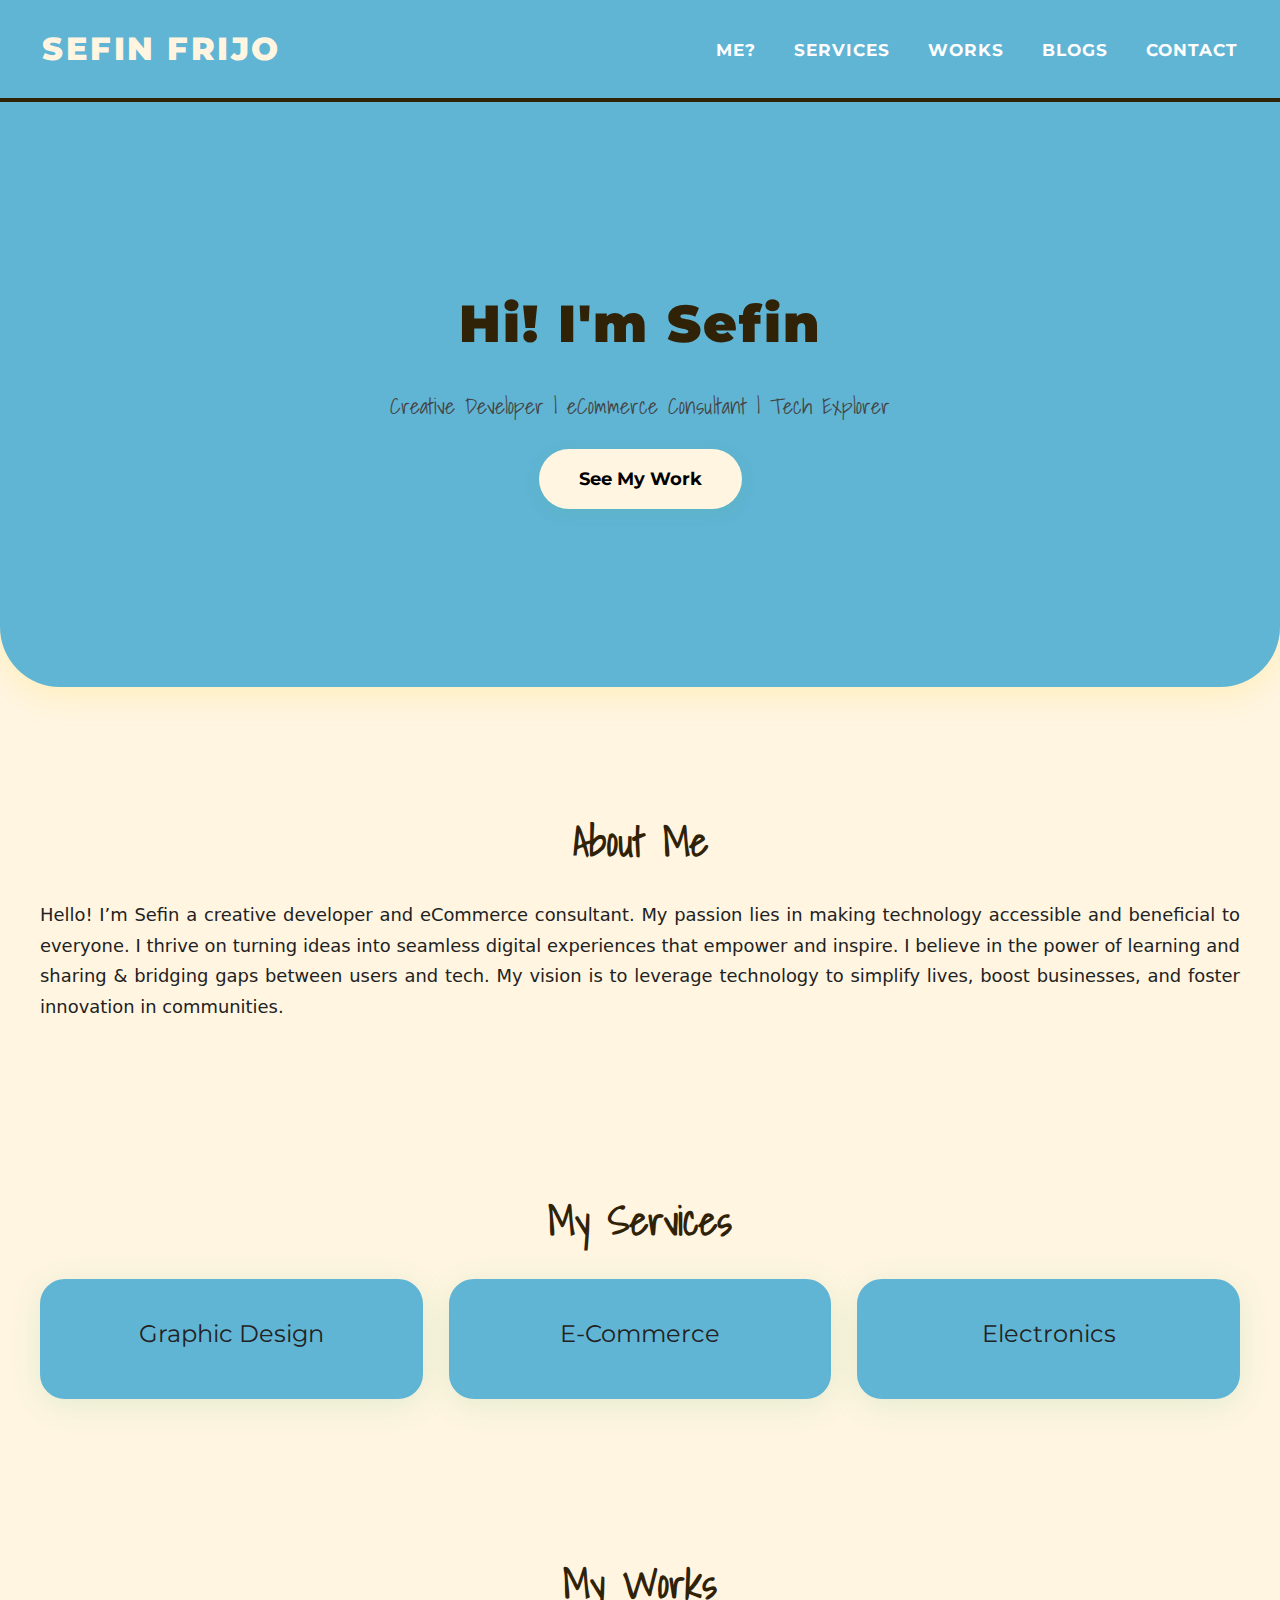
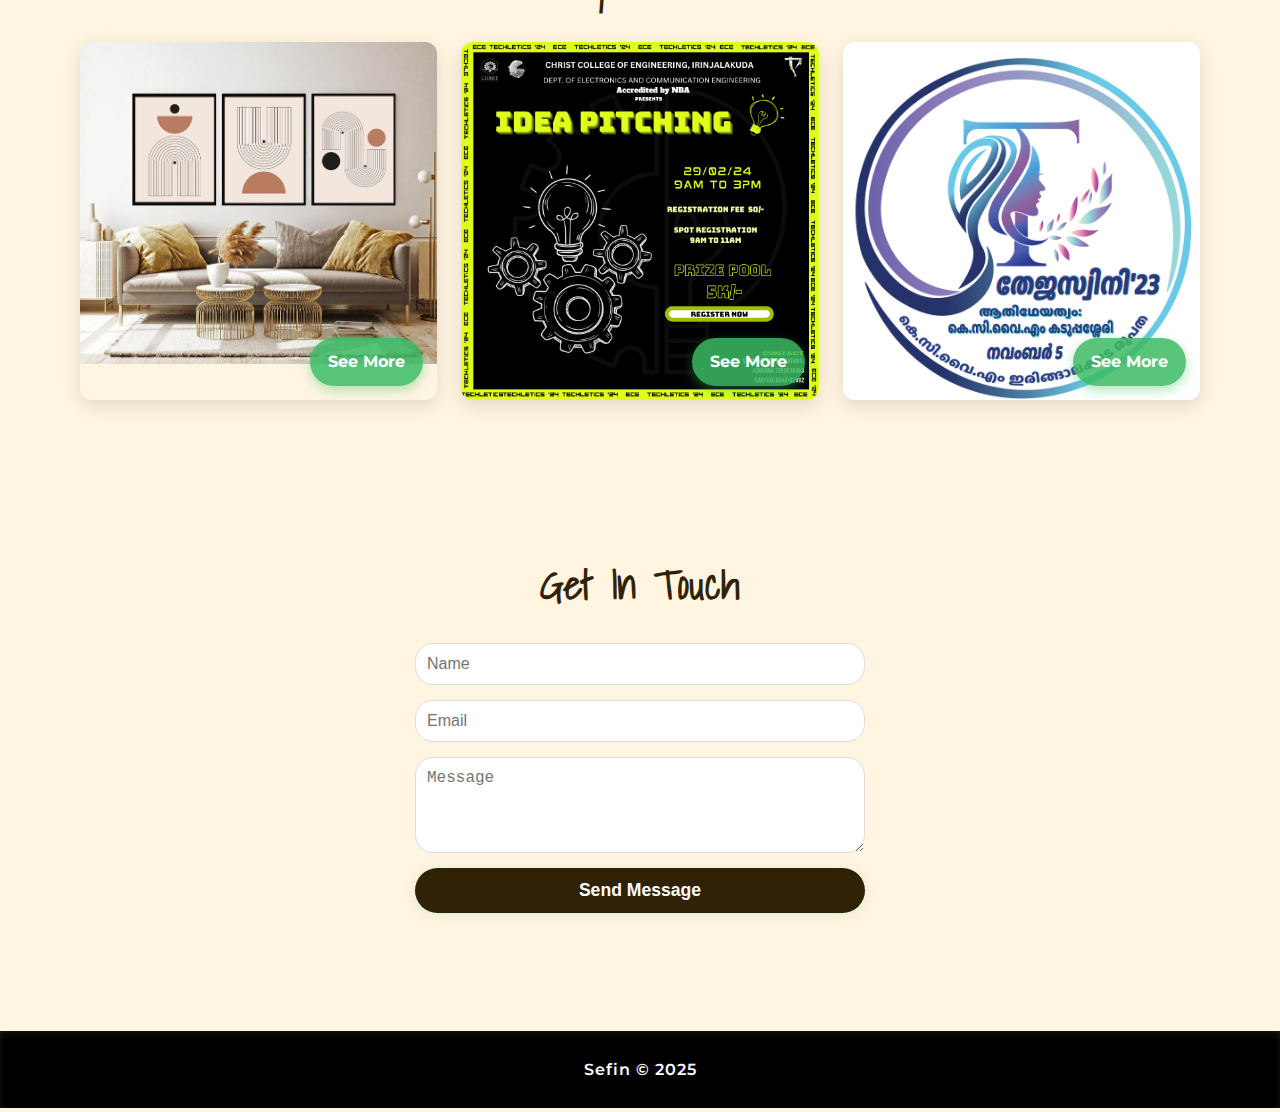
<file: index.html>
<!DOCTYPE html>
<html lang="en">
<head>
  <meta charset="UTF-8">
  <title>Sefin Frijo | Portfolio</title>
  <meta name="viewport" content="width=device-width, initial-scale=1">
  <!-- Google Fonts -->
  <link href="https://fonts.googleapis.com/css?family=Montserrat:700,900&display=swap" rel="stylesheet">
  <link href="https://fonts.googleapis.com/css?family=Shadows+Into+Light&display=swap" rel="stylesheet">
  <link rel="stylesheet" href="css/styles.css">
</head>
<body>
  <!-- NAVBAR -->
  <nav>
    <div class="logo">SEFIN FRIJO</div>
    <div class="menu-icon" onclick="toggleMenu()">
      <span></span><span></span><span></span>
    </div>
    <div class="nav-links" id="navLinks">
      <a href="about.html">Me?</a>
      <a href="coming.html">Services</a>
      <a href="works.html">Works</a>
      <a href="coming.html">Blogs</a>
      <a href="contact.html">Contact</a>
    </div>
  </nav>

  <!-- HERO SECTION -->
  <section class="hero-section">
    <div class="hero-content">
      <h1>Hi! I'm Sefin </h1>
      <p>Creative Developer | eCommerce Consultant | Tech Explorer</p>
      <a href="works.html" class="btn">See My Work</a>
    </div>
  </section>

  <!-- ABOUT SECTION -->
  <section id="about" class="section">
    <div class="container">
      <h2>About Me</h2>
      <p>Hello! I’m Sefin a creative developer and eCommerce consultant. 
        My passion lies in making technology accessible and beneficial to everyone. 
        I thrive on turning ideas into seamless digital experiences that empower and inspire. 
        I believe in the power of learning and sharing & bridging gaps between users and tech. 
        My vision is to leverage technology to simplify lives, boost businesses, and foster innovation in communities.</p>
    </div>
  </section>

   <!-- SERVICES SECTION -->
  <section id="service" class="section">
    <div class="container">
      <h2>My Services</h2>
      <div class="grid-3">
        <div class="work-card">Graphic Design</div>
        <div class="work-card">E-Commerce </div>
        <div class="work-card">Electronics </div>
      </div>
    </div>
  </section>

  <!-- WORKS SECTION -->
 <section id="works" class="section">
  <h2>My Works</h2>
  <div class="works-gallery">
    <div class="work-item">
      <img src="images/works/frames/1.jpg" alt="Work 1" />
      <a href="works.html" class="see-more-btn">See More</a>
    </div>
    <div class="work-item">
      <img src="images/works/posters/1.png" alt="Work 2" />
      <a href="works.html" class="see-more-btn">See More</a>
    </div>
    <div class="work-item">
      <img src="images/works/LOGO/PHOTO-2023-09-20-18-01-17.jpg" alt="Work 3" />
      <a href="works.html" class="see-more-btn">See More</a>
    </div>
  </div>
</section>

  <!-- CONTACT SECTION -->
  <section id="contact" class="section bg-light">
    <div class="container">
      <h2>Get In Touch</h2>
      <form id="contactForm" autocomplete="off">
        <input type="text" placeholder="Name" required>
        <input type="email" placeholder="Email" required>
        <textarea rows="4" placeholder="Message" required></textarea>
        <button type="submit">Send Message</button>
      </form>
    </div>
  </section>

  <!-- FOOTER -->
  <footer class="site-footer">
  <div class="footer-content">

    <p>Sefin &copy; 2025</p>
  </div>
</footer>

  <!-- MENU SCRIPT -->
  <script>
    function toggleMenu() {
      document.getElementById('navLinks').classList.toggle('active');
    }
  </script>
</body>
</html>
</file>
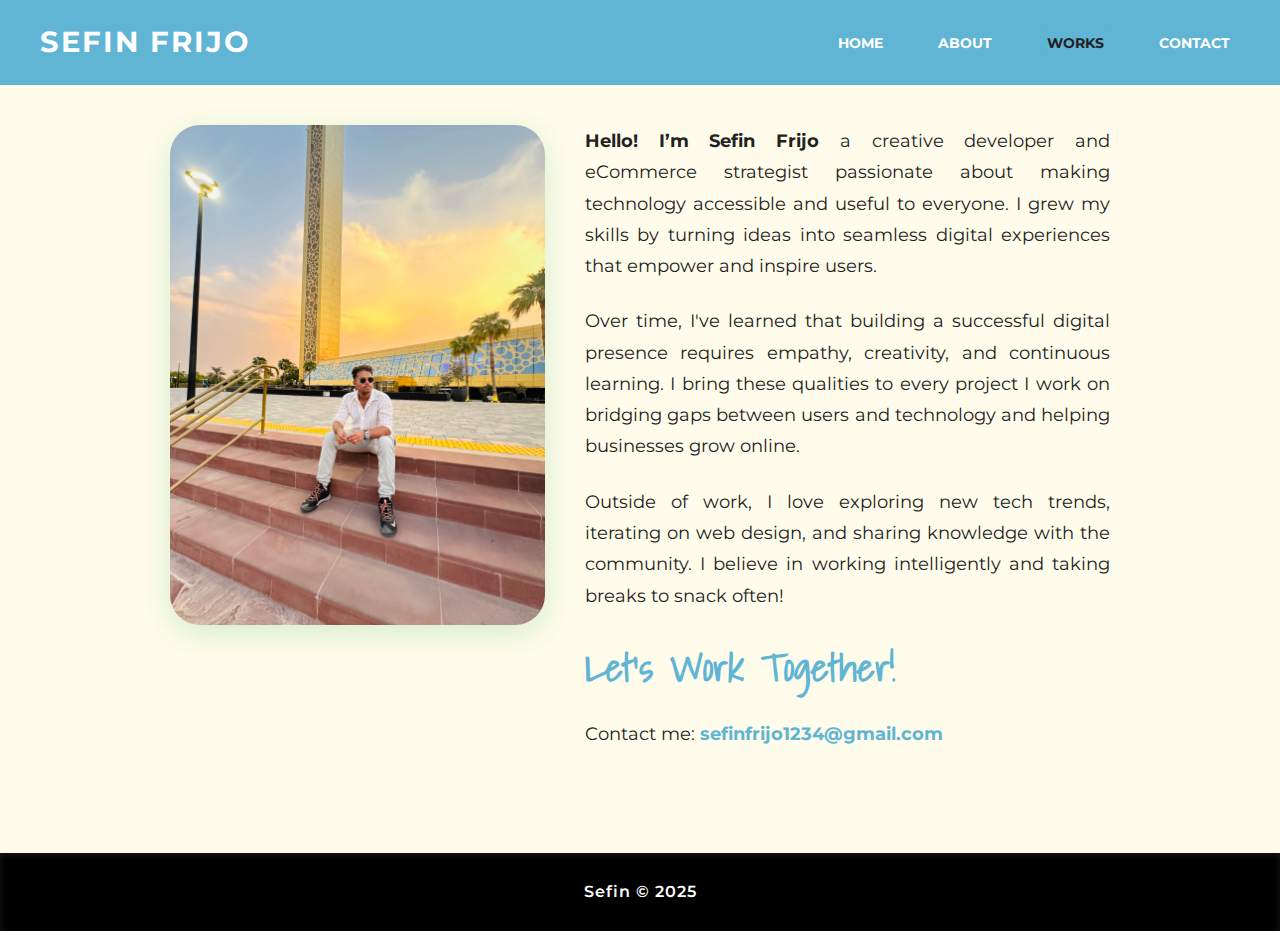
<file: about.html>
<!DOCTYPE html>
<html lang="en">
<head>
  <meta charset="UTF-8" />
  <title>About | Sefin Frijo</title>
  <meta name="viewport" content="width=device-width, initial-scale=1" />
  <!-- Google Fonts -->
  <link href="https://fonts.googleapis.com/css?family=Montserrat:700,900&display=swap" rel="stylesheet" />
  <link href="https://fonts.googleapis.com/css?family=Shadows+Into+Light&display=swap" rel="stylesheet" />
  <link href="https://fonts.googleapis.com/css?family=Montserrat:400,700,900&display=swap" rel="stylesheet">
  <link rel="stylesheet" href="css/aboutstyle.css" />
</head>
<body>

  <header>
    <nav class="navbar">
  <div class="logo">SEFIN FRIJO</div>
  <div class="menu-icon" id="menuToggle">
    <span></span>
    <span></span>
    <span></span>
  </div>
  <div class="nav-links" id="navLinks">
    <a href="index.html">Home</a>
    <a href="about.html">About</a>
    <a href="works.html" class="active">Works</a>
    <a href="contact.html">Contact</a>
  </div>
</nav>

  </header>

  <main class="about-main container">
    <section class="about-image">
      <img src="images/sefinfrijo.JPG" alt="Sefin Frijo Profile">
    </section>

    <section class="about-text">
      <p><strong>Hello! I’m Sefin Frijo</strong> a creative developer and eCommerce strategist passionate about making technology accessible and useful to everyone. I grew my skills by turning ideas into seamless digital experiences that empower and inspire users.</p>

      <p>Over time, I've learned that building a successful digital presence requires empathy, creativity, and continuous learning. I bring these qualities to every project I work on bridging gaps between users and technology and helping businesses grow online.</p>

      <p>Outside of work, I love exploring new tech trends, iterating on web design, and sharing knowledge with the community. I believe in working intelligently and taking breaks to snack often!</p>


      <h2>Let's Work Together!</h2>
      <p>Contact me: <a href="mailto:sefinfrijo1234@gmail.com">sefinfrijo1234@gmail.com</a></p>
    </section>
  </main>

  <footer class="site-footer">
  <div class="footer-content">

    <p>Sefin &copy; 2025</p>
  </div>
</footer>
<script>
  const menuToggle = document.getElementById('menuToggle');
  const navLinks = document.getElementById('navLinks');

  menuToggle.addEventListener('click', () => {
    navLinks.classList.toggle('active');
  });
</script>

</body>
</html>
</file>
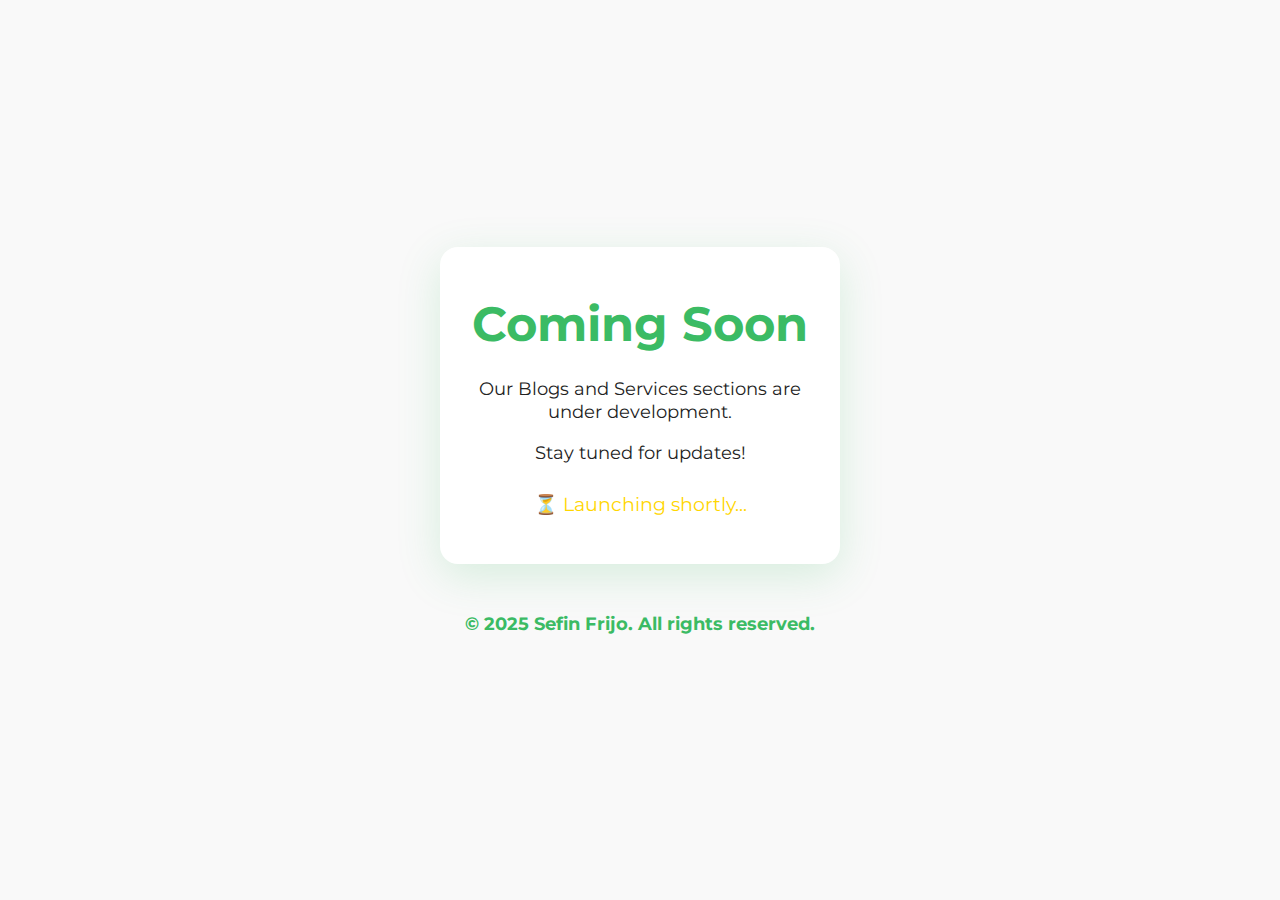
<file: coming.html>
<!DOCTYPE html>
<html lang="en">
<head>
  <meta charset="UTF-8" />
  <meta name="viewport" content="width=device-width, initial-scale=1" />
  <title>Coming Soon | Sefin Frijo</title>
  <link href="https://fonts.googleapis.com/css?family=Montserrat:400,700&display=swap" rel="stylesheet" />
  <link rel="stylesheet" href="css/coming.css">
  <style>
    /* Include the CSS from the next section here */
  </style>
</head>
<body>

  <main class="coming-soon-container">
    <h1>Coming Soon</h1>
    <p>Our Blogs and Services sections are under development.</p>
    <p>Stay tuned for updates!</p>
    <div class="countdown-placeholder">
      <!-- Add a countdown here if desired -->
      <span>⏳ Launching shortly...</span>
    </div>
  </main>

  <footer>
    <p>&copy; 2025 Sefin Frijo. All rights reserved.</p>
  </footer>

</body>
</html>
</file>
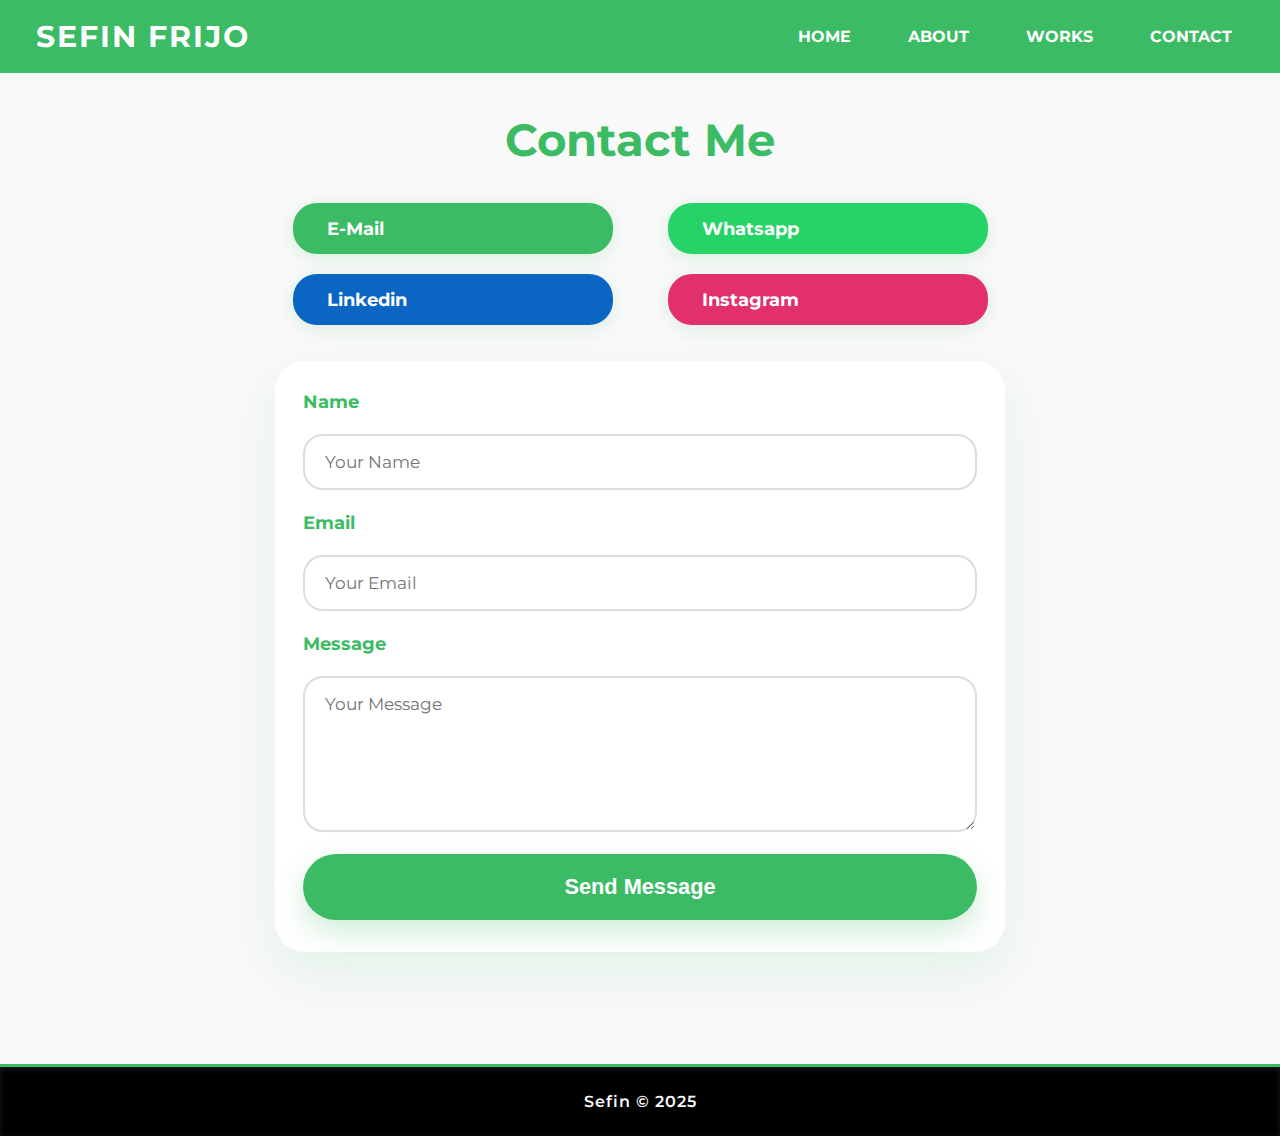
<file: contact.html>
<!DOCTYPE html>
<html lang="en">
<head>
  <meta charset="UTF-8" />
  <meta name="viewport" content="width=device-width, initial-scale=1" />
  <title>Contact | Sefin Frijo</title>

  <!-- Google Fonts -->
  <link href="https://fonts.googleapis.com/css?family=Montserrat:400,700&display=swap" rel="stylesheet" />
  <!-- FontAwesome -->
  <link rel="stylesheet" href="css/contact.css" />
  <style>
    /* CSS included below */
  </style>
</head>
<body>

  <!-- NAVBAR -->
 

  <nav>
  <div class="logo">SEFIN FRIJO</div>
  <div class="menu-icon" id="menuToggle">
    <span></span>
    <span></span>
    <span></span>
  </div>
  <div class="nav-links" id="navLinks">
    <a href="index.html">Home</a>
    <a href="about.html">About</a>
    <a href="works.html">Works</a>
    <a href="contact.html">Contact</a>
  </div>
</nav>


  <!-- MAIN CONTACT -->
  <main class="contact-main">
    <h1>Contact Me</h1>

    <section class="quick-contact">
      <a href="mailto:sefinfrijo1234.com" aria-label="Email" class="contact-card email">
        <i class="fas fa-envelope"></i> E-Mail
      </a>
      <a href="https://wa.me/+919497457880" target="_blank" rel="noopener" aria-label="WhatsApp" class="contact-card whatsapp">
        <i class="fab fa-whatsapp"></i> Whatsapp
      </a>
      <a href="https://linkedin.com/in/sefinfrijo" target="_blank" rel="noopener" aria-label="LinkedIn" class="contact-card linkedin">
        <i class="fab fa-linkedin"></i> Linkedin
      </a>
      <a href="https://instagram.com/_sefinfrijo_" target="_blank" rel="noopener" aria-label="Instagram" class="contact-card instagram">
        <i class="fab fa-instagram"></i> Instagram
      </a>
    </section>

    <form class="contact-form" action="mailto:sefinfrijo1234.com" method="post" enctype="text/plain" novalidate>
      <label for="name">Name</label>
      <input id="name" name="Name" type="text" placeholder="Your Name" required />

      <label for="email">Email</label>
      <input id="email" name="Email" type="email" placeholder="Your Email" required />

      <label for="message">Message</label>
      <textarea id="message" name="Message" rows="6" placeholder="Your Message" required></textarea>

      <button type="submit">Send Message</button>
    </form>
  </main>

  <!-- FOOTER -->
  <footer class="site-footer">
  <div class="footer-content">

    <p>Sefin &copy; 2025</p>
  </div>
</footer>
<script>
  const menuToggle = document.getElementById('menuToggle');
  const navLinks = document.getElementById('navLinks');
  
  menuToggle.addEventListener('click', () => {
    navLinks.classList.toggle('active');
  });
</script>

</body>
</html>
</file>
<file: css/styles.css>
:root {
  --primary: #60B4D4;       /* Yellow accent */
  --secondary: #302207;     /* Green accent */
  --bg-light: #FFF5E1;      /* Light off-white */
  --bg-white: #FFFFFF;
  --text-main: #222;
  --font-main: 'Montserrat', Arial, sans-serif;
  --font-hand: 'Shadows Into Light', cursive;
}

/* RESET & LAYOUT */
* { margin: 0; padding: 0; box-sizing: border-box; }
body {
  background: var(--bg-light);
  color: var(--text-main);
  font-family: var(--font-main);
  line-height: 1.7;
}
html { scroll-behavior: smooth; }

/* NAVBAR */
nav {
  display: flex;
  justify-content: space-between;
  align-items: center;
  background: var(--primary);
  color: var(--text-main);
  padding: 22px 42px;
  border-bottom: 4px solid var(--secondary);
  position: sticky;
  top: 0;
  z-index: 100;
  font-family: var(--font-main);
}
.logo {
  font-weight: 850;
  font-size: 2rem;
  letter-spacing: 2.5px;
  color: #FFF5E1;
}
.nav-links {
  display: flex;
  gap: 38px;
}
.nav-links a {
  color: white;
  font-weight: 700;
  font-size: 1.07rem;
  text-decoration: none;
  letter-spacing: 1px;
  text-transform: uppercase;
  transition: color 0.2s;
}
.nav-links a:hover {
  color: var(--bg-light);
}
.menu-icon {
  display: none;
  flex-direction: column;
  cursor: pointer;
}
.menu-icon span {
  height: 3px;
  width: 28px;
  background: white;
  margin: 4px 0;
  border-radius: 2px;
}

/* RESPONSIVE NAV */
@media (max-width: 800px) {
  .nav-links {
    display: none;
    flex-direction: column;
    position: absolute;
    top: 73px;
    right: 36px;
    color: white;
    background-color: #111;
    gap: 18px;
    padding: 23px;
    border-radius: 20px;
    box-shadow: 0 6px 24px rgba(59, 187, 100, 0.08);
  }
  .nav-links.active { display: flex; }
  .menu-icon { display: flex; }
}

/* HERO SECTION */
.hero-section {
  height: 65vh;
  min-height: 350px;
  background: var(--primary);
  display: flex;
  align-items: center;
  justify-content: center;
  flex-direction: column;
  border-bottom-left-radius: 60px;
  border-bottom-right-radius: 60px;
  box-shadow: 0 8px 32px rgba(255, 214, 0, 0.17);
  margin-bottom: 40px;
}
.hero-content {
  text-align: center;
  z-index: 2;
}
.hero-content h1 {
  font-size: 3.25rem;
  font-weight: 900;
  letter-spacing: 2px;
  color: var(--secondary);
  font-family: var(--font-main);
  margin-bottom: 18px;
}
.hero-content p {
  color: #444;
  font-size: 1.4rem;
  margin-bottom: 24px;
  font-weight: normal;
  font-family: var(--font-hand);
}
.btn {
  background: #FFF5E1;
  color: black;
  font-size: 1.13rem;
  padding: 15px 40px;
  border-radius: 50px;
  border: none;
  font-weight: 700;
  box-shadow: 0 4px 16px rgba(59, 187, 100, 0.13);
  transition: background 0.2s;
  cursor: pointer;
  text-decoration: none;
  display: inline-block;
}
.btn:hover {
  background: #bddbe8;
  color: ivory;
}
.works-gallery {
  display: grid;
  grid-template-columns: repeat(auto-fit, minmax(280px, 1fr));
  gap: 24px;
  max-width: 1120px;
  margin: 0 auto;
}

.work-item {
  position: relative;
  border-radius: 12px;
  overflow: hidden;
  box-shadow: 0 6px 20px rgba(0,0,0,0.12);
  cursor: pointer;
  transition: transform 0.3s ease, box-shadow 0.3s ease;
}

.work-item img {
  width: 100%;
  height: auto;
  display: block;
  object-fit: cover;
  transition: transform 0.4s ease;
}

.work-item:hover img {
  transform: scale(1.08);
}

.see-more-btn {
  position: absolute;
  bottom: 14px;
  right: 14px;
  background: rgba(59, 187, 100, 0.85);
  color: white;
  padding: 10px 18px;
  font-weight: 700;
  border-radius: 24px;
  text-decoration: none;
  font-size: 1rem;
  box-shadow: 0 4px 12px rgba(59,187,100,0.4);
  transition: background 0.3s ease;
}

.see-more-btn:hover {
  background: var(--color-secondary);
  color: var(--color-dark);
}

/* SECTION BASE */
.section {
  padding: 80px 20px 70px 20px;
}
.bg-light { background: var(--bg-light); }
.container {
  max-width: 1200px;
  margin: 0 auto;
}
.section h2 {
  font-family: var(--font-hand);
  font-size: 2.5rem;
  color: var(--secondary);
  margin-bottom: 25px;
  text-align: center;
}
.section p {
  font-size: 1.12rem;
  margin-bottom: 14px;
  text-align: justify;
  font-weight: normal;
  font-family: system-ui, -apple-system, BlinkMacSystemFont, 'Segoe UI', Roboto, Oxygen, Ubuntu, Cantarell, 'Open Sans', 'Helvetica Neue', sans-serif;
}

/* GRID */
.grid-3 {
  display: grid;
  grid-template-columns: repeat(auto-fit, minmax(260px, 1fr));
  gap: 26px;
}

/* CARD STYLES */
.card, .work-card {
  background: var(--primary);
  padding: 32px 22px;
  border-radius: 25px;
  box-shadow: 0 6px 32px rgba(59, 187, 100, 0.14);
  border: 2px solid var(--primary);
  text-align: center;
  font-size: 1.53rem;
  min-height: 120px;
  transition: transform 0.13s;
}
.card:hover, .work-card:hover {
  transform: translateY(-6px) scale(1.03);
  box-shadow: 0 14px 36px rgba(59, 187, 100, 0.21);
}

/* FORM STYLES */
form {
  display: flex;
  flex-direction: column;
  max-width: 450px;
  margin: 0 auto;
}
form input, form textarea {
  margin-bottom: 15px;
  padding: 11px;
  border: 1px solid #ddd;
  border-radius: 18px;
  font-size: 1rem;
  outline: none;
  transition: border 0.2s;
}
form input:focus, form textarea:focus {
  border: 1.5px solid var(--secondary);
}
form button {
  background: var(--secondary);
  color: white;
  font-size: 1.1rem;
  padding: 12px 0;
  border-radius: 40px;
  border: none;
  font-weight: 700;
  box-shadow: 0 2px 14px rgba(59, 187, 100, 0.14);
  transition: background 0.2s;
  cursor: pointer;
}
form button:hover {
  background: #249950;
}

/* FOOTER */
.site-footer {
  background-color: #000000; /* solid black */
  color: var(--color-secondary); /* your yellow accent */
  text-align: center;
  padding: 20px 12px;
  font-family: 'Montserrat', sans-serif;
  font-weight: 600;
  font-size: 1rem;
  letter-spacing: 1px;
  user-select: none;
  border-top: 3px solid var(--color-primary); /* green accent line */
  margin-top: 48px;
  box-shadow: inset 0 2px 6px rgba(255, 255, 255, 0.1);
  transition: background-color 0.3s ease;
}

.site-footer:hover {
  background-color: #111111;
}

.footer-content p {
  margin: 5px 0;
  color: white;
}

@media (max-width: 480px) {
  .site-footer {
    font-size: 0.9rem;
    padding: 16px 8px;
    border-top-width: 2px;
  }
  .footer-content p {
    margin: 6px 0;
  }
}
</file>
<file: css/aboutstyle.css>
:root {
  --primary: #60B4D4;  
  --secondary: #60B4D4;
  --bg-light: #FFFCEB;
  --bg-white: #FFFFFF;
  --text-main: #222;
  --font-main: 'Montserrat', Arial, sans-serif;
  --font-hand: 'Shadows Into Light', cursive;
}

* {
  margin: 0;
  padding: 0;
  box-sizing: border-box;
}

body {
  font-family: var(--font-main);
  color: var(--text-main);
  background: var(--bg-light);
  line-height: 1.7;
}

a {
  color: var(--primary);
  text-decoration: none;
  font-weight: 700;
}
a:hover {
  text-decoration: underline;
}

nav {
  background: var(--primary);
  padding: 18px 40px;
  color: white;
  display: flex;
  justify-content: space-between;
  align-items: center;
  font-weight: 700;
}
.logo {
  font-size: 1.8rem;
  letter-spacing: 2px;
}

.nav-links a {
  color: white;
  margin-left: 30px;
  text-transform: uppercase;
  font-size: 0.9rem;
  padding: 6px 10px;
  border-radius: 20px;
  transition: background-color 0.3s;
}
.nav-links a:hover, .nav-links a.active {
  background-color: var(--secondary);
  color: var(--text-main);
}

/* Header Hero */
.header-hero {
  background-color: var(--bg-white);
  padding: 60px 20px 40px;
  text-align: center;
  box-shadow: 0 4px 16px rgba(59, 187, 100, 0.18);
  border-radius: 0 0 60px 60px;
}
.header-hero h1 {
  font-family: var(--font-hand);
  font-size: 3.5rem;
  color: var(--primary);
}

/* Main Layout */
.container {
  max-width: 960px;
  margin: 40px auto 80px;
  padding: 0 10px;
  display: flex;
  flex-wrap: wrap;
  gap: 40px;
  justify-content: center;
  align-items: flex-start;
}

.about-image {
  flex: 1 1 350px;
  max-width: 400px;
  border-radius: 30px;
  overflow: hidden;
  box-shadow: 0 8px 30px rgba(59,187,100,0.22);
  max-height: 500px;
  overflow: hidden;
}
.about-image img {
  width: 100%;
  display: block;
  object-fit: cover;
  height: 100%;
  object-fit: contain;
}


/* About Text */
.about-text {
  flex: 1 1 500px;
  font-size: 1.15rem;
  color: var(--text-main);
}
.about-text p {
  margin-bottom: 24px;
  text-align: justify;
  font-weight: normal;
  font-family: 'Montserrat', Arial, sans-serif;
 
}
.about-text h2 {
  font-family: var(--font-hand);
  font-size: 2.4rem;
  color: var(--primary);
  margin-bottom: 18px;
}

/* Clients List */

/* Footer */
.site-footer {
  background-color: #000000; /* solid black */
  color: var(--color-secondary); /* your yellow accent */
  text-align: center;
  padding: 20px 12px;
  font-family: 'Montserrat', sans-serif;
  font-weight: 600;
  font-size: 1rem;
  letter-spacing: 1px;
  user-select: none;
  border-top: 3px solid var(--color-primary); /* green accent line */
  margin-top: 48px;
  box-shadow: inset 0 2px 6px rgba(255, 255, 255, 0.1);
  transition: background-color 0.3s ease;
}

.site-footer:hover {
  background-color: #111111;
}

.footer-content p {
  margin: 5px 0;
  color: white;
}

@media (max-width: 480px) {
  .site-footer {
    font-size: 0.9rem;
    padding: 16px 8px;
    border-top-width: 2px;
  }
  .footer-content p {
    margin: 6px 0;
  }
}


/* Responsive for smaller screens */
@media (max-width: 768px) {
  .container {
    flex-direction: column;
    gap: 36px;
  }
  .about-text, .about-image {
    flex: 1 1 100%;
    max-width: 100%;
  }
  .header-hero h1 {
    font-size: 2.7rem;
    padding: 0 12px;
  }
  /* Basic Reset */
* {
  margin: 0;
  padding: 0;
  box-sizing: border-box;
}

/* Navbar container */
.navbar {
  display: flex;
  justify-content: space-between;
  align-items: center;
  background-color: #3BBB64; /* green primary */
  padding: 20px 40px;
  color: white;
  font-family: 'Montserrat', sans-serif;
  font-weight: 700;
  position: relative;
  user-select: none;
}

.logo {
  font-size: 1.8rem;
  letter-spacing: 2px;
}
nav .logo {
  font-size: 1.9rem;
  letter-spacing: 2px;
  color: white;          /* matches navbar text */
  font-weight: 900;
  text-decoration: none; /* removes underline on link */
  cursor: pointer;
  user-select: none;
  padding: 0 12px 0 0;   /* spacing if needed */
  display: inline-block;
}
nav .logo:hover,
nav .logo:focus {
  color: var(--color-secondary); /* e.g. yellow accent for hover */
  outline: none;
}

/* Navigation links */
.nav-links {
  display: flex;
  gap: 32px;
}

.nav-links a {
  color: white;
  text-decoration: none;
  font-size: 1rem;
  padding: 6px 10px;
  border-radius: 16px;
  transition: background-color 0.3s ease;
}

.nav-links a:hover,
.nav-links a.active {
  background-color: #111;  /* yellow accent */
  color: white;
}

/* Hamburger menu icon, initially hidden */
.menu-icon {
  display: none;
  flex-direction: column;
  cursor: pointer;
  gap: 5px;
  width: 28px;
  height: 22px;
  justify-content: center;
}

.menu-icon span {
  height: 3px;
  width: 100%;
  background: white;
  border-radius: 2px;
  display: block;
  transition: background-color 0.3s ease;
}

/* Responsive: show hamburger and hide nav links */
@media (max-width: 768px) {
  .nav-links {
    display: none;
    flex-direction: column;
    position: absolute;
    right: 20px;
    top: 60px;  /* adjust if navbar height changes */
    background-color: #111;
    border-radius: 12px;
    padding: 20px 24px;
    box-shadow: 0 4px 18px rgba(0,0,0,0.15);
    width: 170px;
    z-index: 9999;
  }
  .nav-links.active {
    display: flex;
  }
  .menu-icon {
    display: flex;
  }
}

}
</file>
<file: css/coming.css>
:root {
  --primary: #3BBB64;
  --secondary: #FFD600;
  --bg-color: #F9F9F9;
  --text-color: #222;
  --font-main: 'Montserrat', sans-serif;
}

* {
  margin: 0;
  padding: 0;
  box-sizing: border-box;
}

body, html {
  height: 100%;
  font-family: var(--font-main);
  background-color: var(--bg-color);
  color: var(--text-color);
  display: flex;
  justify-content: center;
  align-items: center;
  flex-direction: column;
  text-align: center;
  padding: 20px;
}

.coming-soon-container {
  max-width: 400px;
  background: white;
  padding: 48px 32px;
  border-radius: 18px;
  box-shadow: 0 12px 44px rgba(59, 187, 100, 0.18);
  user-select: none;
}

h1 {
  font-size: 3rem;
  color: var(--primary);
  margin-bottom: 24px;
  font-weight: 700;
}

p {
  font-size: 1.15rem;
  margin-bottom: 18px;
}

.countdown-placeholder {
  margin-top: 28px;
  font-size: 1.2rem;
  color: var(--secondary);
}

/* Footer */
footer {
  margin-top: 48px;
  font-weight: 700;
  color: var(--primary);
  user-select: none;
  font-size: 1rem;
}
</file>
<file: css/contact.css>
:root {
  --color-primary: #3BBB64;
  --color-secondary: #FFD600;
  --color-bg: #f9f9f9;
  --color-text: #222;
  --font-main: 'Montserrat', sans-serif;
}

/* Reset */
* {
  box-sizing: border-box;
  margin: 0;
  padding: 0;
}

body {
  font-family: var(--font-main);
  background: var(--color-bg);
  color: var(--color-text);
  min-height: 100vh;
  display: flex;
  flex-direction: column;
}

/* NAVBAR */
nav {
  background: var(--color-primary);
  padding: 18px 36px;
  color: white;
  display: flex;
  justify-content: space-between;
  align-items: center;
  font-weight: 700;
  user-select: none;
}
.logo {
  font-size: 1.9rem;
  letter-spacing: 2px;
}
.nav-links a {
  color: white;
  margin-left: 28px;
  text-transform: uppercase;
  font-size: 1rem;
  padding: 6px 12px;
  border-radius: 20px;
  transition: background-color 0.3s;
  text-decoration: none;
}
.nav-links a.active,
.nav-links a:hover {
  background: var(--color-secondary);
  color: var(--color-text);
}

/* MAIN CONTACT */
.contact-main {
  flex: 1;
  max-width: 100vw;
  width: 100%;
  padding: 40px 16px 64px;
  display: flex;
  flex-direction: column;
  align-items: center;
  gap: 36px;
}

/* Heading */
.contact-main h1 {
  font-size: 2.8rem;
  font-weight: 700;
  color: var(--color-primary);
  text-align: center;
  max-width: 720px;
  user-select: none;
}

/* Quick Contact Buttons */
.quick-contact {
  display: grid;
  grid-template-columns: repeat(2, 1fr); /* 2 columns */
  grid-template-rows: repeat(2, auto);  /* 2 rows */
  gap: 20px 30px; /* row and column gap */
  max-width: 720px;
  margin: 0 auto;
  justify-items: center;
  width: 100%;
}

/* Ensure contact cards fill grid cells nicely */
.contact-card {
  width: 100%;
  max-width: 320px; /* optional, controls max size */
}

.contact-card {
  background: var(--color-primary);
  color: white;
  padding: 14px 22px;
  border-radius: 24px;
  font-weight: 700;
  font-size: 1.15rem;
  display: flex;
  align-items: center;
  gap: 12px;
  box-shadow: 0 4px 18px rgba(59, 187, 100, 0.16);
  text-decoration: none;
  transition: background-color 0.3s ease, transform 0.3s ease;
  user-select: none;
  min-width: 180px;
}
.contact-card i {
  font-size: 1.7rem;
}
.contact-card:hover,
.contact-card:focus {
  background: var(--color-secondary);
  color: var(--color-text);
  transform: scale(1.04);
}

/* Different background per contact type for brand recognition */
.contact-card.whatsapp { background: #25D366; }
.contact-card.linkedin { background: #0A66C2; }
.contact-card.instagram { background: #E1306C; }

/* Contact Form */
.contact-form {
  max-width: 730px;
  width: 100%;
  background: white;
  padding: 30px 28px 32px;
  border-radius: 30px;
  box-shadow: 0 22px 54px rgba(59, 187, 100, 0.11);
  display: flex;
  flex-direction: column;
  gap: 22px;
  user-select: none;
}

.contact-form label {
  font-weight: 700;
  font-size: 1.12rem;
  color: var(--color-primary);
}

.contact-form input,
.contact-form textarea {
  padding: 16px 20px;
  font-size: 1.05rem;
  border: 2px solid #ddd;
  border-radius: 20px;
  font-family: var(--font-main);
  resize: vertical;
  transition: border-color 0.3s ease;
}

.contact-form input:focus,
.contact-form textarea:focus {
  outline: none;
  border-color: var(--color-primary);
  box-shadow: 0 0 14px var(--color-primary);
}

.contact-form button {
  padding: 20px 0;
  font-weight: 900;
  font-size: 1.36rem;
  background-color: var(--color-primary);
  color: white;
  border: none;
  border-radius: 40px;
  cursor: pointer;
  box-shadow: 0 12px 28px rgba(59, 187, 100, 0.25);
  transition: background-color 0.3s ease;
  user-select: auto;
}

.contact-form button:hover,
.contact-form button:focus {
  background-color: var(--color-secondary);
  color: var(--color-text);
  outline: none;
}

/* FOOTER */
.site-footer {
  background-color: #000000; /* solid black */
  color: #f9f9f9; /* your yellow accent */
  text-align: center;
  padding: 20px 12px;
  font-family: 'Montserrat', sans-serif;
  font-weight: 600;
  font-size: 1rem;
  letter-spacing: 1px;
  user-select: none;
  border-top: 3px solid var(--color-primary); /* green accent line */
  margin-top: 48px;
  box-shadow: inset 0 2px 6px rgba(255, 255, 255, 0.1);
  transition: background-color 0.3s ease;
}

.site-footer:hover {
  background-color: #111111;
}

.footer-content p {
  margin: 5px 0;
}

@media (max-width: 480px) {
  .site-footer {
    font-size: 0.9rem;
    padding: 16px 8px;
    border-top-width: 2px;
  }
  .footer-content p {
    margin: 6px 0;
  }
}

/* Responsive */
@media (max-width: 750px) {
  .contact-main h1 {
    font-size: 2.2rem;
    padding: 0 12px;
  }
  .contact-card {
    min-width: unset;
    flex: 1 1 45%;
    justify-content: center;
  }
  .contact-form {
    padding: 20px 18px 22px;
    border-radius: 18px;
  }
  .contact-form input,
  .contact-form textarea {
    padding: 14px 16px;
    font-size: 1rem;
  }
  .contact-form button {
    padding: 16px 0;
    font-size: 1.1rem;
    border-radius: 30px;
  }
  nav {
    flex-wrap: wrap;
    gap: 12px;
  }
  .nav-links a {
    margin-left: 10px;
    padding: 6px 8px;
    font-size: 0.9rem;
  }
  /* Hide menu links and show hamburger on mobile */
.menu-icon {
  display: none; /* hidden by default */
  flex-direction: column;
  cursor: pointer;
  gap: 5px;
  width: 28px;
  height: 22px;
  justify-content: center;
}

/* Hamburger bars */
.menu-icon span {
  height: 3px;
  width: 100%;
  background: white;
  border-radius: 2px;
  display: block;
  transition: background-color 0.3s ease;
}

/* Mobile style */
@media (max-width: 768px) {
  .nav-links {
    display: none;
    flex-direction: column;
    position: absolute;
    top: 60px; /* height of nav */
    right: 20px;
    background-color: #111;
    padding: 20px;
    border-radius: 8px;
    box-shadow: 0 4px 12px rgba(0,0,0,0.4);
    z-index: 9999;
  }
  .nav-links.active {
    display: flex;
  }
  .menu-icon {
    display: flex;
  }
}

}
</file>
